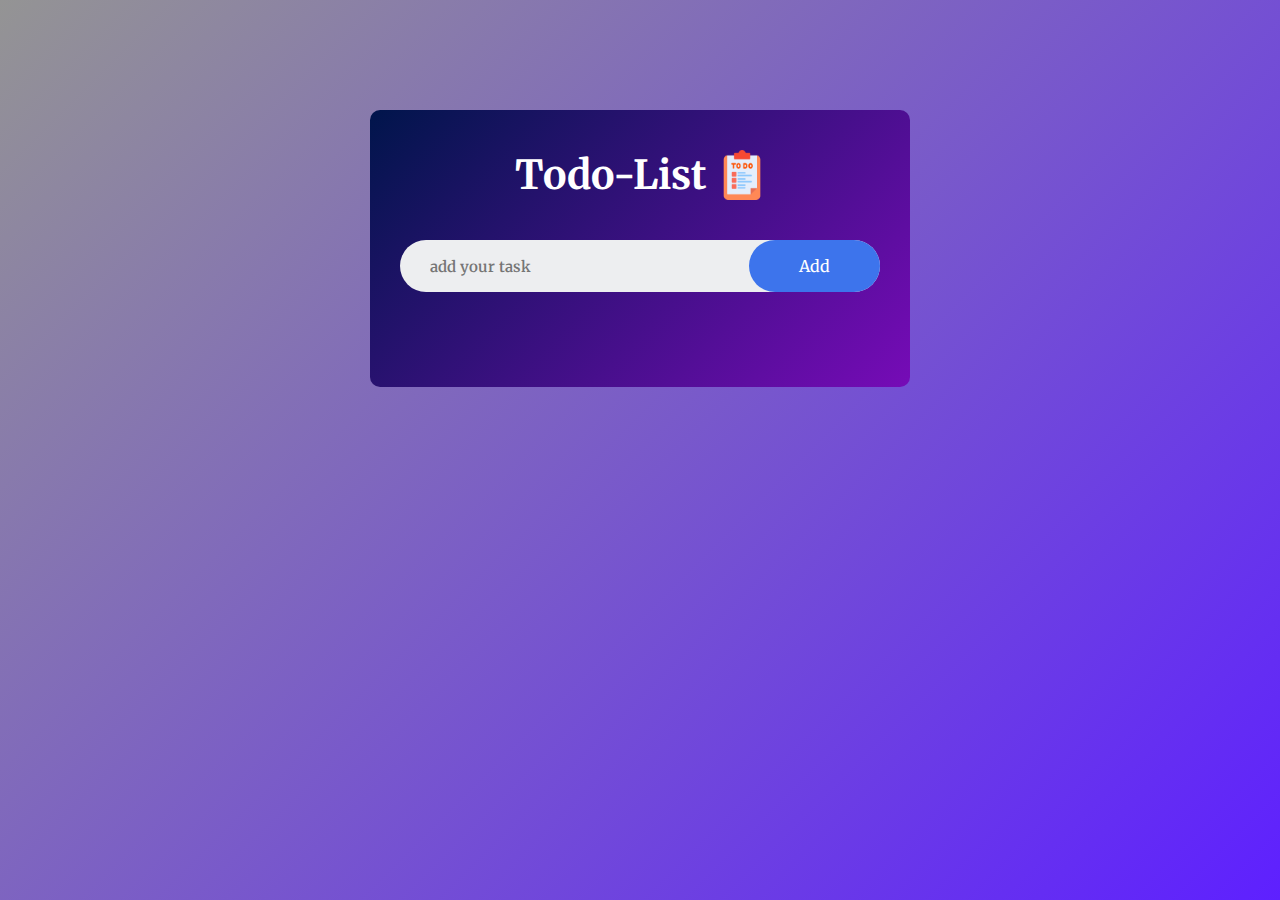
<file: index.html>
<!DOCTYPE html>
<html lang="en">
<head>
    <meta charset="UTF-8">
    <meta name="viewport" content="width=device-width, initial-scale=1.0">
    <title>Todo-List App</title>

    <!-- CSS Link -->
    <link rel="stylesheet" href="./css/styles.css">
</head>
<body>

    <!-- Todo-App -->
    <div class="container">
        <div class="todo-app">
            <h2>Todo-List <img src="assets/todo-icon.png" alt=""></h2>
            
            <!-- Input Field and Add Button -->
            <div class="row">
                <input type="text" id="input-box" placeholder="add your task">
                <button onclick="addTask()">Add</button>
            </div>

            <!-- List of Tasks -->
            <ul id="list-container">
                <!-- <li class="checked">Task 1</li>
                <li>Task 2</li>
                <li>Task 3</li> -->
            </ul>
        </div>
    </div>

    <!-- JavaScript File Link -->
    <script src="./js/scripts.js"></script>

</body>
</html>
</file>
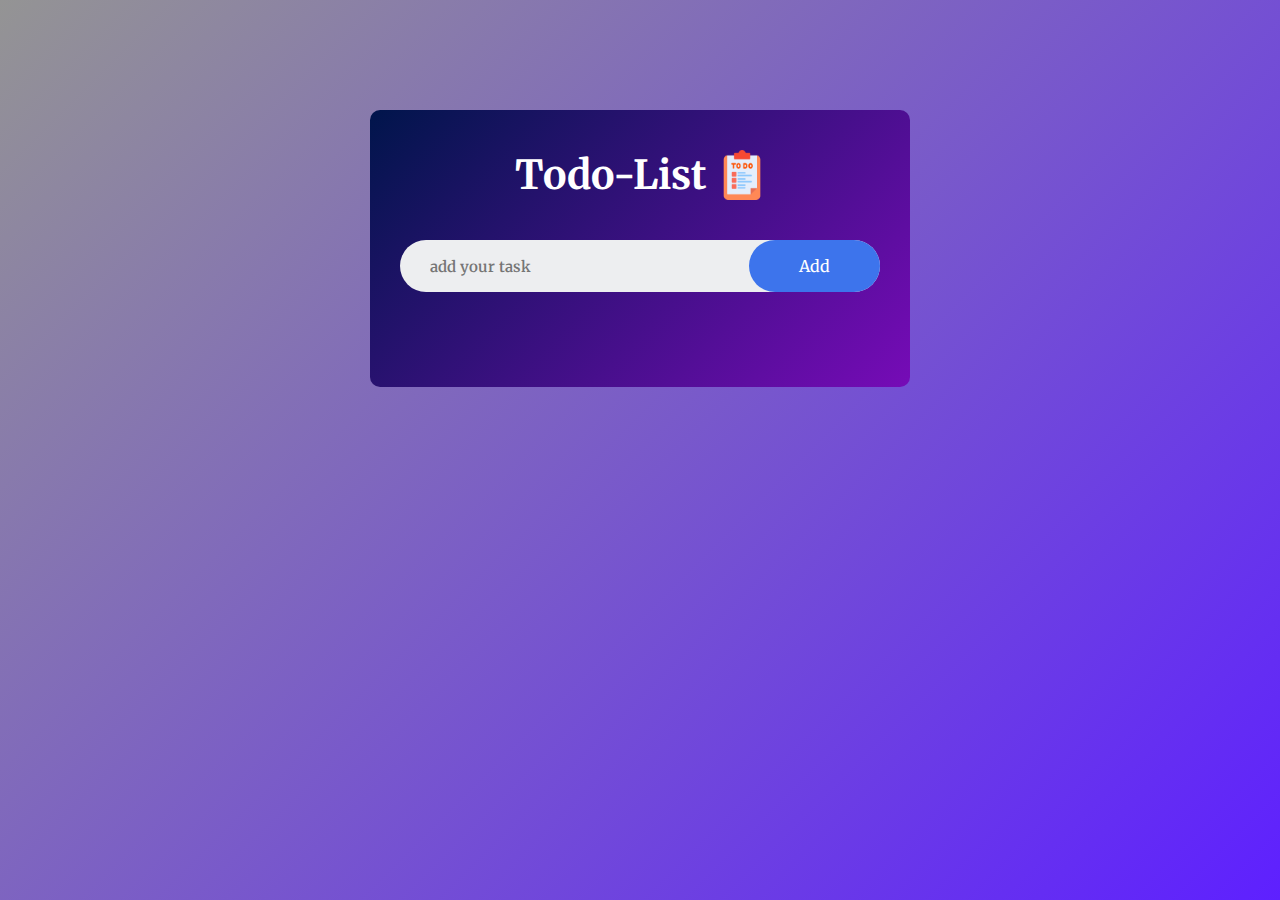
<file: Public/todoApp.html>
<!DOCTYPE html>
<html lang="en">
<head>
    <meta charset="UTF-8">
    <meta name="viewport" content="width=device-width, initial-scale=1.0">
    <title>Todo-List App</title>

    <!-- CSS Link -->
    <link rel="stylesheet" href="./css/todoApp.css">
</head>
<body>

    <!-- Todo-App -->
    <div class="container">
        <div class="todo-app">
            <h2>Todo-List <img src="assests/todo-icon.png" alt=""></h2>
            
            <!-- Input Field and Add Button -->
            <div class="row">
                <input type="text" id="input-box" placeholder="add your task">
                <button onclick="addTask()">Add</button>
            </div>

            <!-- List of Tasks -->
            <ul id="list-container">
                <!-- <li class="checked">Task 1</li>
                <li>Task 2</li>
                <li>Task 3</li> -->
            </ul>
        </div>
    </div>

    <!-- JavaScript File Link -->
    <script src="./js/todoApp.js"></script>

</body>
</html>
</file>
<file: css/styles.css>
/* Import Google Fonts */
@import url('https://fonts.googleapis.com/css2?family=Merriweather:ital,wght@0,300;0,400;0,700;0,900;1,300;1,400;1,700;1,900&display=swap');


/* Global Styles */
*{
    margin: 0;
    padding: 0;
    box-sizing: border-box;
    font-family: "Merriweather", serif;
}

/* Container Styles */
.container{
    width: 100%;
    min-height: 100vh;
    background: linear-gradient(135deg, #949494, #5e20ff);
    padding: 10px;
}

/* Todo App Styles */
.todo-app{
    font-family: Georgia, 'Times New Roman', Times, serif;
    width: 100%;
    max-width: 540px;
    background: linear-gradient(135deg, #00154b 0, #760bb7 100%);
    margin: 100px auto 20px;
    padding: 40px 30px 70px;
    border-radius: 10px;
}

/* Todo App Header Styles */
.todo-app h2{
    color: #ffffff;
    display: flex;
    align-items: center;
    margin-bottom: 40px;
    margin-left: 115px;
    font-size: 40px;
}

.todo-app h2 img{
    width: 50px;
    margin-left: 10px;
}

/* Row Styles */
.row{
    display: flex;
    align-items: center;
    justify-content: space-between;
    background: #edeef0;
    border-radius: 30px;
    padding-left: 20px;
    margin-bottom: 25px;
}

/* Input Styles */
input{
    flex: 1;
    border: none;
    outline: none;
    background: transparent;
    padding: 10px;
    font-weight: 14px;
    color: #000000;
    font-weight: 600;
    font-size: 15px;
}

/* Button Styles */
button{
    border: none;
    outline: none;
    padding: 16px 50px;
    background: #3d74ec;
    color: #fff;
    font-size: 16px;
    cursor: pointer;
    border-radius: 40px;
}

/* Todo List Styles */
ul li{
    position: relative;
    list-style: none;
    font-size: 17px;
    padding: 12px 8px 12px 50px;
    user-select: none;
    cursor: pointer;
    color: #fff;
}

ul li::before{
    content: '';
    position: absolute;
    height: 28px;
    width: 28px;
    border-radius: 50%;
    background-image: url(../assets/unchecked.png);
    background-position: center;
    background-size: cover;
    top: 12px;
    left: 8px;
}

ul li.checked{
    color: #fff;
    text-decoration: line-through;
}

ul li.checked::before{
    background-image: url(../assets/checked.png);
}

ul li span{
    position: absolute;
    right: 0;
    top: 5px;
    width: 40px;
    height: 40px;
    font-size: 22px;
    color: #ffffff;
    line-height: 40px;
    text-align: center;
    border-radius: 50%;
}

ul li span:hover{
    background: #6B0CAD;
}
</file>
<file: Public/css/todoApp.css>
/* Import Google Fonts */
@import url('https://fonts.googleapis.com/css2?family=Merriweather:ital,wght@0,300;0,400;0,700;0,900;1,300;1,400;1,700;1,900&display=swap');


/* Global Styles */
*{
    margin: 0;
    padding: 0;
    box-sizing: border-box;
    font-family: "Merriweather", serif;
}

/* Container Styles */
.container{
    width: 100%;
    min-height: 100vh;
    background: linear-gradient(135deg, #949494, #5e20ff);
    padding: 10px;
}

/* Todo App Styles */
.todo-app{
    font-family: Georgia, 'Times New Roman', Times, serif;
    width: 100%;
    max-width: 540px;
    background: linear-gradient(135deg, #00154b 0, #760bb7 100%);
    margin: 100px auto 20px;
    padding: 40px 30px 70px;
    border-radius: 10px;
}

/* Todo App Header Styles */
.todo-app h2{
    color: #ffffff;
    display: flex;
    align-items: center;
    margin-bottom: 40px;
    margin-left: 115px;
    font-size: 40px;
}

.todo-app h2 img{
    width: 50px;
    margin-left: 10px;
}

/* Row Styles */
.row{
    display: flex;
    align-items: center;
    justify-content: space-between;
    background: #edeef0;
    border-radius: 30px;
    padding-left: 20px;
    margin-bottom: 25px;
}

/* Input Styles */
input{
    flex: 1;
    border: none;
    outline: none;
    background: transparent;
    padding: 10px;
    font-weight: 14px;
    color: #000000;
    font-weight: 600;
    font-size: 15px;
}

/* Button Styles */
button{
    border: none;
    outline: none;
    padding: 16px 50px;
    background: #3d74ec;
    color: #fff;
    font-size: 16px;
    cursor: pointer;
    border-radius: 40px;
}

/* Todo List Styles */
ul li{
    position: relative;
    list-style: none;
    font-size: 17px;
    padding: 12px 8px 12px 50px;
    user-select: none;
    cursor: pointer;
    color: #fff;
}

ul li::before{
    content: '';
    position: absolute;
    height: 28px;
    width: 28px;
    border-radius: 50%;
    background-image: url(/assests/unchecked.png);
    background-position: center;
    background-size: cover;
    top: 12px;
    left: 8px;
}

ul li.checked{
    color: #fff;
    text-decoration: line-through;
}

ul li.checked::before{
    background-image: url(/assests/checked.png);
}

ul li span{
    position: absolute;
    right: 0;
    top: 5px;
    width: 40px;
    height: 40px;
    font-size: 22px;
    color: #ffffff;
    line-height: 40px;
    text-align: center;
    border-radius: 50%;
}

ul li span:hover{
    background: #6B0CAD;
}
</file>
